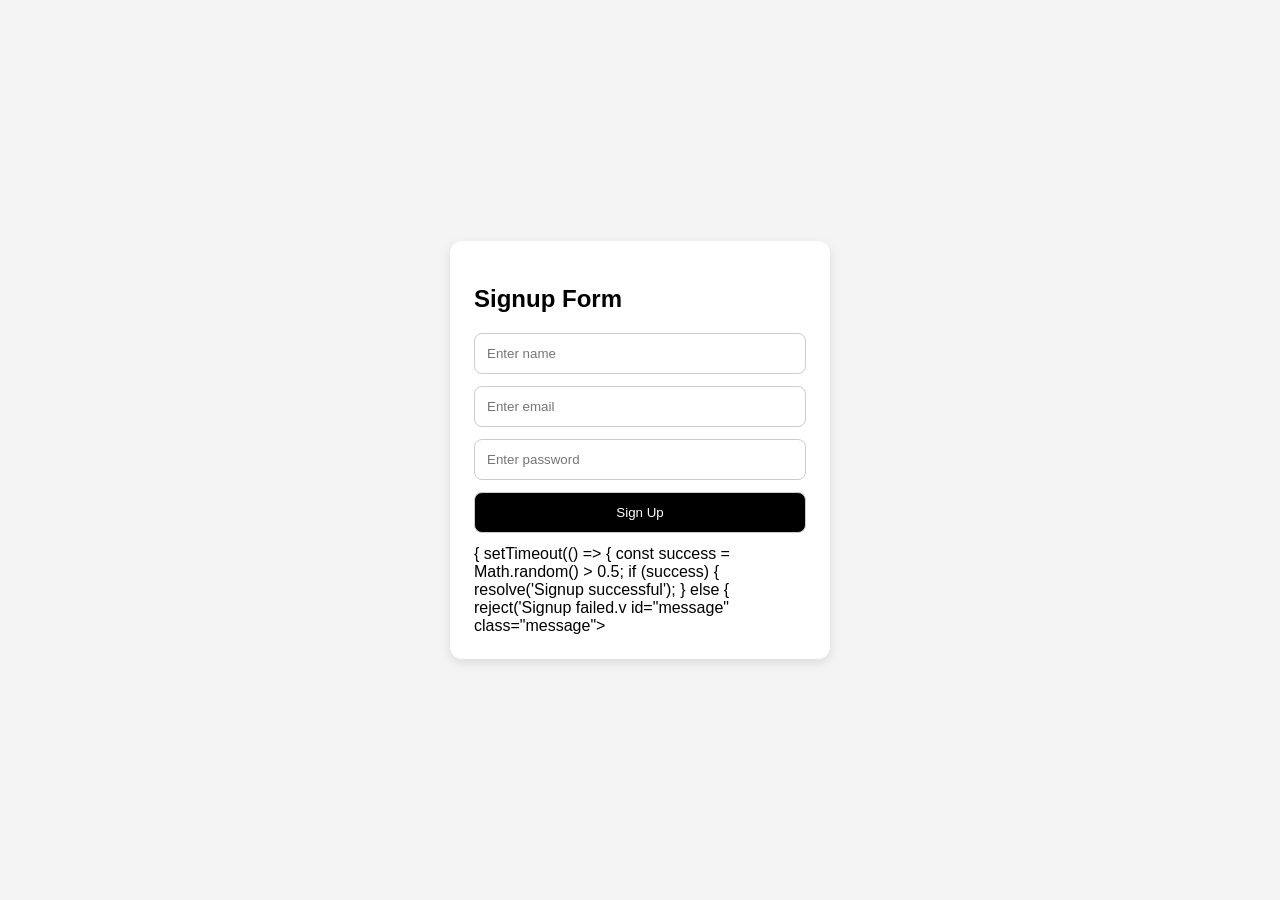
<file: index.html>
<!DOCTYPE html>
<html lang="en">
<head>
  <meta charset="UTF-8" />
  <meta name="viewport" content="width=device-width, initial-scale=1.0" />
  <title>Signup Form Validation + Async Submission</title>

</head>
<link rel="stylesheet" href="style.css" />
<body>
  <div class="card">
    <h2>Signup Form</h2>
    <form id="signupForm">
      <input type="text" id="name" placeholder="Enter name" />
      <input type="email" id="email" placeholder="Enter email" />
      <input type="password" id="password" placeholder="Enter password" />
      <button type="submit" id="submitBtn">Sign Up</button>
    </form>
    <di (!email.includes('@')) {
        callback('Enter valid email');
        return;
      }

      if (password.length < 6) {
        callback('Password must be at least 6 characters');
        return;
      }

      callback(null);
    }

    // Member 3: Promise-based API simulation
    function fakeApiCall(userData) {
      return new Promise((resolve, reject) => {
        setTimeout(() => {
          const success = Math.random() > 0.5;
          if (success) {
            resolve('Signup successful');
          } else {
            reject('Signup failed.v id="message" class="message"></div>
  </div>   
  <script src="script.js"></script>
</body>
</html>
</file>
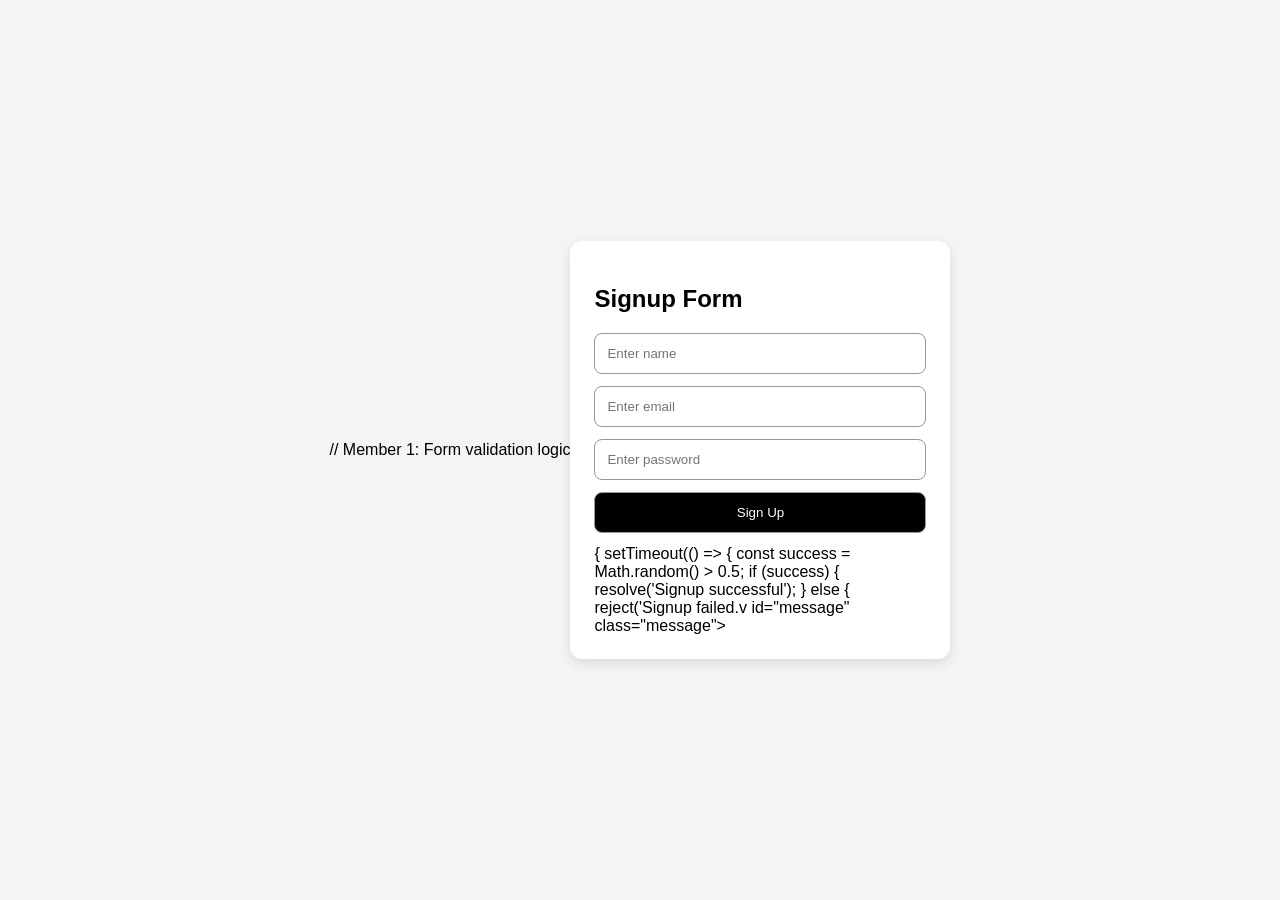
<file: form-validation/index.html>
<!DOCTYPE html>
<html lang="en">
<head>
  <meta charset="UTF-8" />
  <meta name="viewport" content="width=device-width, initial-scale=1.0" />
  <title>Signup Form Validation + Async Submission</title>

</head>
<link rel="stylesheet" href="style.css" />
// Member 1: Form validation logic
<body>
  <div class="card">
    <h2>Signup Form</h2>
    <form id="signupForm">
      <input type="text" id="name" placeholder="Enter name" />
      <input type="email" id="email" placeholder="Enter email" />
      <input type="password" id="password" placeholder="Enter password" />
      <button type="submit" id="submitBtn">Sign Up</button>
    </form>
    <di (!email.includes('@')) {
        callback('Enter valid email');
        return;
      }

      if (password.length < 6) {
        callback('Password must be at least 6 characters');
        return;
      }

      callback(null);
    }

    // Member 3: Promise-based API simulation
    function fakeApiCall(userData) {
      return new Promise((resolve, reject) => {
        setTimeout(() => {
          const success = Math.random() > 0.5;
          if (success) {
            resolve('Signup successful');
          } else {
            reject('Signup failed.v id="message" class="message"></div>
  </div>   
  <script src="script.js"></script>
</body>
</html>
</file>
<file: style.css>
* { box-sizing: border-box; font-family: Arial, sans-serif; }
    body {
      margin: 0;
      min-height: 100vh;
      display: flex;
      justify-content: center;
      align-items: center;
      background: #f4f4f4;
    }
    .card {
      width: 380px;
      background: white;
      padding: 24px;
      border-radius: 12px;
      box-shadow: 0 4px 12px rgba(0,0,0,0.1);
    }
    h2 { margin-bottom: 20px; }
    input, button {
      width: 100%;
      padding: 12px;
      margin-bottom: 12px;
      border: 1px solid #ccc;
      border-radius: 8px;
    }
    button {
      background: black;
      color: white;
      cursor: pointer;
    }
    button:disabled {
      opacity: 0.6;
      cursor: not-allowed;
    }
    .message {
      margin-top: 10px;
      font-size: 14px;
      font-weight: bold;
    }
    .error { color: red; }
  .success { color: green; }
</file>
<file: form-validation/style.css>
* { box-sizing: border-box; font-family: Arial, sans-serif; }
    body {
      margin: 0;
      min-height: 100vh;
      display: flex;
      justify-content: center;
      align-items: center;
      background: #f4f4f4;
    }
    .card {
      width: 380px;
      background: white;
      padding: 24px;
      border-radius: 12px;
      box-shadow: 0 4px 12px rgba(0,0,0,0.1);
    }
    h2 { margin-bottom: 20px; }
    input, button {
      width: 100%;
      padding: 12px;
      margin-bottom: 12px;
      border: 1px solid #9a9696;
      border-radius: 8px;
    }
    button {
      background: black;
      color: white;
      cursor: pointer;
    }
    button:disabled {
      opacity: 0.6;
      cursor: not-allowed;
    }
    .message {
      margin-top: 10px;
      font-size: 14px;
      font-weight: bold;
    }
    .error { color: red; }
  .success { color: green; }
</file>
